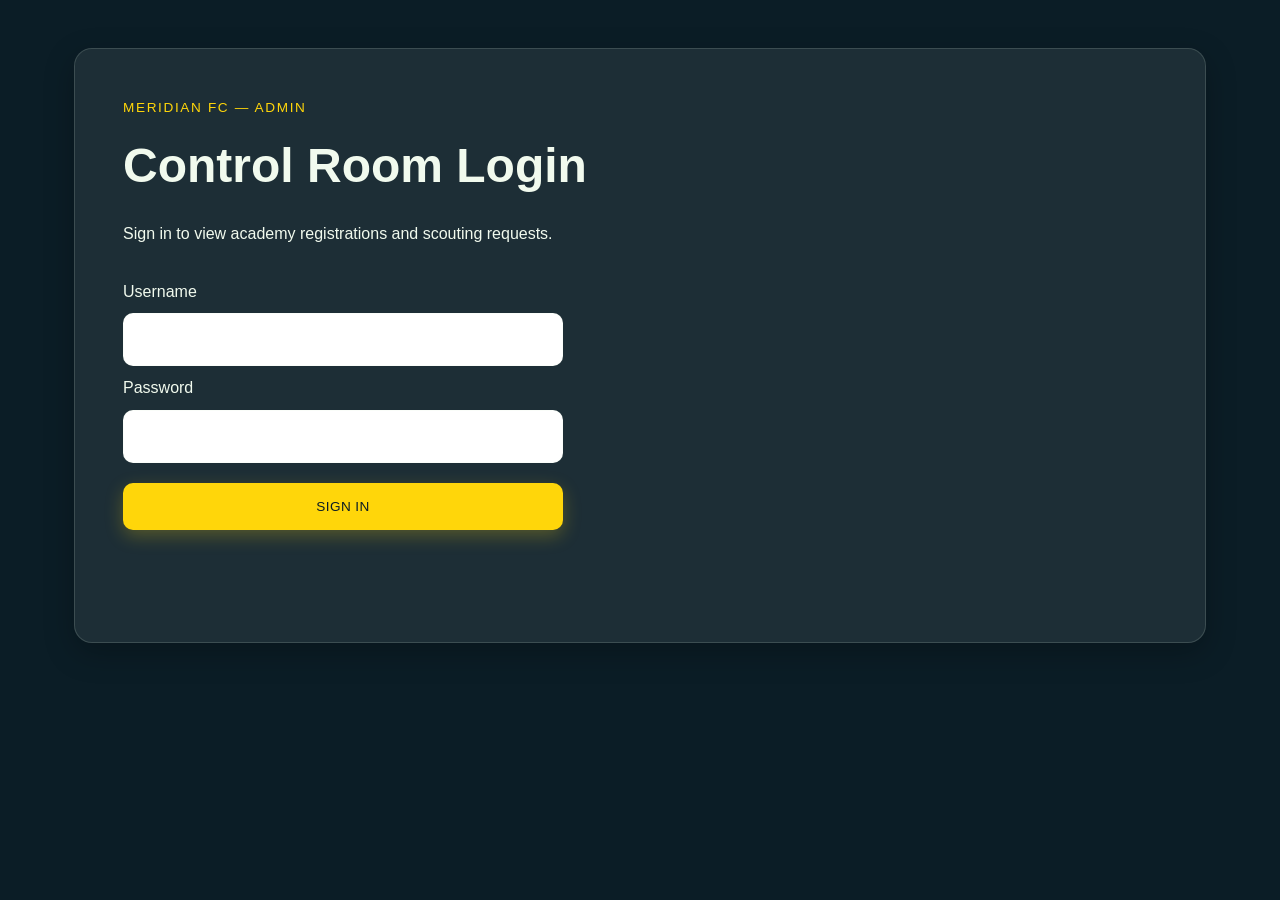
<file: public/admin.html>
<!DOCTYPE html>
<html lang="en">
<head>
  <meta charset="UTF-8">
  <meta name="viewport" content="width=device-width, initial-scale=1.0">
  <title>Meridian FC | Admin</title>
  <link rel="stylesheet" href="css/style.css">
  <link rel="stylesheet" href="css/admin.css">
</head>
<body class="admin-page">
  <main class="admin-shell">
    <section id="loginPanel" class="admin-panel">
      <p class="minute-marker">MERIDIAN FC &mdash; ADMIN</p>
      <h1>Control Room Login</h1>
      <p>Sign in to view academy registrations and scouting requests.</p>
      <form id="adminLoginForm" class="admin-form">
        <label for="adminUsername">Username</label>
        <input id="adminUsername" name="username" autocomplete="username" required>
        <label for="adminPassword">Password</label>
        <input id="adminPassword" name="password" type="password" autocomplete="current-password" required>
        <button class="btn-whistle" type="submit">Sign in</button>
        <p id="loginMessage" class="admin-message" role="alert"></p>
      </form>
    </section>

    <section id="dashboardPanel" class="admin-panel hidden">
      <div class="admin-heading">
        <div>
          <p class="minute-marker">MERIDIAN FC &mdash; ADMIN</p>
          <h1>Saved submissions</h1>
        </div>
        <div class="admin-actions">
          <button id="refreshButton" class="btn-ghost" type="button">Refresh</button>
          <button id="logoutButton" class="btn-ghost" type="button">Log out</button>
        </div>
      </div>
      <p id="dashboardMessage" class="admin-message" role="status"></p>
      <div class="admin-stats">
        <div><strong id="academyCount">0</strong><span>Academy registrations</span></div>
        <div><strong id="scoutingCount">0</strong><span>Scouting requests</span></div>
      </div>
      <h2>Academy registrations</h2>
      <div class="table-wrap"><table><thead><tr><th>Name</th><th>Email</th><th>Mobile</th><th>Submitted</th></tr></thead><tbody id="academyRows"></tbody></table></div>
      <h2>Scouting requests</h2>
      <div class="table-wrap"><table><thead><tr><th>Name</th><th>Opponent club</th><th>Notes</th><th>Status</th><th>Submitted</th></tr></thead><tbody id="scoutingRows"></tbody></table></div>
    </section>
  </main>
  <script src="js/admin.js"></script>
</body>
</html>
</file>
<file: public/css/style.css>
/* =========================================================
   MERIDIAN FC — design tokens
   ========================================================= */
:root {
  --night: #0B1D26;
  --pitch: #14532D;
  --turf: #1E7A46;
  --chalk: #F1FAEE;
  --floodlight: #FFD60A;
  --score-red: #E63946;

  --font-display: 'Anton', sans-serif;
  --font-heading: 'Oswald', sans-serif;
  --font-body: 'Work Sans', sans-serif;

  --radius-md: 10px;
  --radius-lg: 18px;
  --shadow-soft: 0 10px 30px rgba(0,0,0,0.25);
  --shadow-card: 0 4px 14px rgba(0,0,0,0.12);
  --transition-fast: 180ms ease;
  --transition-med: 320ms cubic-bezier(.4,0,.2,1);
}

@media (prefers-reduced-motion: reduce) {
  *, *::before, *::after { animation-duration: 0.01ms !important; transition-duration: 0.01ms !important; }
}

* { box-sizing: border-box; }

html { scroll-behavior: smooth; }

body {
  margin: 0;
  font-family: var(--font-body);
  color: var(--chalk);
  background: var(--night);
  line-height: 1.6;
}

a { color: inherit; text-decoration: none; }
img { max-width: 100%; display: block; }

.visually-hidden {
  position: absolute; width: 1px; height: 1px; overflow: hidden;
  clip: rect(0,0,0,0); white-space: nowrap;
}

.hidden { display: none !important; }

:focus-visible {
  outline: 3px solid var(--floodlight);
  outline-offset: 2px;
}

h1, h2, h3 { font-family: var(--font-heading); font-weight: 600; margin: 0 0 .5rem; }

/* =========================================================
   HEADER / SCOREBOARD TICKER / NAV
   ========================================================= */
.site-header { position: sticky; top: 0; z-index: 50; }

.scoreboard-bar {
  background: var(--score-red);
  overflow: hidden;
  white-space: nowrap;
  border-bottom: 2px solid var(--night);
}
.ticker {
  display: inline-flex;
  animation: ticker-scroll 22s linear infinite;
}
.ticker span {
  font-family: var(--font-heading);
  font-size: .78rem;
  letter-spacing: .04em;
  padding: .35rem 0;
}
@keyframes ticker-scroll {
  from { transform: translateX(0); }
  to   { transform: translateX(-50%); }
}

.main-nav {
  background: rgba(11,29,38,0.92);
  backdrop-filter: blur(6px);
  display: flex;
  align-items: center;
  justify-content: space-between;
  padding: .8rem 1.5rem;
  border-bottom: 1px solid rgba(241,250,238,0.08);
}

.brand { display: flex; align-items: center; gap: .5rem; }
.crest { font-size: 1.4rem; }
.brand-text {
  font-family: var(--font-display);
  letter-spacing: .04em;
  font-size: 1.1rem;
}
.brand-text em { color: var(--floodlight); font-style: normal; }

.nav-links {
  list-style: none;
  display: flex;
  gap: 1.6rem;
  margin: 0;
  padding: 0;
}
.nav-links a {
  font-family: var(--font-heading);
  font-size: .82rem;
  letter-spacing: .03em;
  text-transform: uppercase;
  position: relative;
  padding-bottom: 4px;
}
.nav-links a::after {
  content: "";
  position: absolute;
  left: 0; bottom: 0;
  width: 0; height: 2px;
  background: var(--floodlight);
  transition: width var(--transition-fast);
}
.nav-links a:hover::after,
.nav-links a:focus::after { width: 100%; }

.nav-toggle {
  display: none;
  flex-direction: column;
  gap: 5px;
  background: none;
  border: none;
  cursor: pointer;
  padding: 6px;
}
.nav-toggle span {
  width: 24px; height: 2px; background: var(--chalk); border-radius: 2px;
  transition: var(--transition-fast);
}

/* =========================================================
   HERO
   ========================================================= */
.hero {
  position: relative;
  min-height: 92vh;
  display: flex;
  flex-direction: column;
  align-items: center;
  justify-content: center;
  text-align: center;
  padding: 3rem 1.5rem;
  background:
    radial-gradient(circle at 50% 20%, rgba(30,122,70,0.55), transparent 55%),
    linear-gradient(180deg, var(--night) 0%, #0d2530 60%, var(--pitch) 160%);
  overflow: hidden;
}

.pitch-lines {
  position: absolute;
  inset: 0;
  background:
    repeating-linear-gradient(90deg, transparent 0 7%, rgba(241,250,238,0.04) 7% calc(7% + 1px), transparent calc(7% + 1px) 14%);
  pointer-events: none;
}

.minute-marker {
  font-family: var(--font-heading);
  color: var(--floodlight);
  letter-spacing: .12em;
  text-transform: uppercase;
  font-size: .85rem;
  margin: 0 0 .6rem;
}
.minute-marker--dark { color: var(--pitch); }

.hero-title {
  font-family: var(--font-display);
  font-size: clamp(2.4rem, 7vw, 5.2rem);
  line-height: 1.02;
  letter-spacing: .01em;
  margin: 0 0 1rem;
  text-shadow: var(--shadow-soft);
}

.hero-sub {
  max-width: 46ch;
  color: rgba(241,250,238,0.8);
  font-size: 1.05rem;
}

.hero-actions {
  display: flex;
  gap: 1rem;
  flex-wrap: wrap;
  justify-content: center;
  margin-top: 1.6rem;
}

.btn-whistle, .btn-ghost {
  font-family: var(--font-heading);
  letter-spacing: .03em;
  text-transform: uppercase;
  font-size: .85rem;
  padding: .85rem 1.6rem;
  border-radius: var(--radius-md);
  border: 2px solid transparent;
  cursor: pointer;
  transition: transform var(--transition-fast), box-shadow var(--transition-fast), background var(--transition-fast);
  display: inline-block;
}
.btn-whistle {
  background: var(--floodlight);
  color: var(--night);
  box-shadow: 0 6px 18px rgba(255,214,10,0.25);
}
.btn-whistle:hover { transform: translateY(-3px); box-shadow: 0 10px 24px rgba(255,214,10,0.35); }
.btn-whistle.btn-small { padding: .55rem 1.1rem; font-size: .75rem; }

.btn-ghost {
  background: transparent;
  color: var(--chalk);
  border-color: rgba(241,250,238,0.4);
}
.btn-ghost:hover { border-color: var(--floodlight); color: var(--floodlight); transform: translateY(-3px); }

.scroll-cue { position: absolute; bottom: 1.6rem; display: flex; flex-direction: column; align-items: center; gap: .4rem; opacity: .7; }
.scroll-cue span {
  width: 1px; height: 34px; background: var(--chalk);
  animation: cue-pulse 1.8s ease-in-out infinite;
}
.scroll-cue p { font-size: .7rem; letter-spacing: .1em; text-transform: uppercase; margin: 0; }
@keyframes cue-pulse { 0%,100% { opacity: .2; } 50% { opacity: 1; } }

/* =========================================================
   SECTIONS — shared
   ========================================================= */
.section { padding: 5rem 1.5rem; }
.section-dark { background: var(--night); }
.section-light { background: var(--chalk); color: var(--night); }
.section-light h2, .section-light h3 { color: var(--pitch); }

.section-head {
  max-width: 720px;
  margin: 0 auto 2.8rem;
  text-align: center;
}
.section-head h2 { font-size: clamp(1.8rem, 4vw, 2.6rem); }
.section-lede { opacity: .85; max-width: 56ch; margin: 0 auto; }

/* =========================================================
   15' GALLERY — CSS Grid
   ========================================================= */
.gallery-grid {
  display: grid;
  grid-template-columns: repeat(4, 1fr);
  gap: 1.5rem;
  max-width: 1200px;
  margin: 0 auto;
}
.gallery-card {
  background: rgba(241,250,238,0.04);
  border: 1px solid rgba(241,250,238,0.08);
  border-radius: var(--radius-lg);
  padding: 1.2rem;
  grid-column: span 2;
  transition: transform var(--transition-med), box-shadow var(--transition-med);
}
.gallery-card:hover { transform: translateY(-6px); box-shadow: var(--shadow-soft); }
.gallery-card--wide { grid-column: span 4; }
.gallery-card h3 { font-size: 1rem; color: var(--floodlight); }
.gallery-card .caption { font-size: .82rem; opacity: .7; margin: .6rem 0 0; }
.gallery-card img, .gallery-card video, .gallery-card svg, .gallery-card canvas {
  border-radius: var(--radius-md);
  width: 100%;
}
.gallery-card audio { width: 100%; }

.ratio-16x9 { position: relative; padding-top: 56.25%; border-radius: var(--radius-md); overflow: hidden; }
.ratio-16x9 iframe { position: absolute; inset: 0; width: 100%; height: 100%; border: 0; }

#pitchCanvas { background: var(--pitch); border-radius: var(--radius-md); width: 100%; height: auto; }

/* =========================================================
   30' TACTICS (Bootstrap area — light custom touches only)
   ========================================================= */
.tactics-navbar { border: 1px solid rgba(20,83,45,0.15); }
.tactics-card { border: none; transition: transform var(--transition-fast); }
.tactics-card:hover { transform: translateY(-4px); }

/* =========================================================
   45' CONTROL ROOM — flexbox grid + JS-driven widgets
   ========================================================= */
.control-grid {
  display: flex;
  flex-wrap: wrap;
  gap: 1.5rem;
  max-width: 1200px;
  margin: 0 auto;
  justify-content: center;
}
.control-card {
  background: rgba(241,250,238,0.04);
  border: 1px solid rgba(241,250,238,0.08);
  border-radius: var(--radius-lg);
  padding: 1.5rem;
  flex: 1 1 260px;
  max-width: 340px;
  text-align: center;
}
.control-card h3 { font-size: 1rem; color: var(--floodlight); margin-bottom: 1rem; }

.score-counter { display: flex; align-items: center; justify-content: center; gap: 1.2rem; margin-bottom: .8rem; }
.score-btn {
  width: 42px; height: 42px; border-radius: 50%;
  border: 2px solid var(--floodlight);
  background: transparent; color: var(--floodlight);
  font-size: 1.4rem; cursor: pointer;
  transition: background var(--transition-fast), transform var(--transition-fast);
}
.score-btn:hover { background: var(--floodlight); color: var(--night); transform: scale(1.08); }
.score-value { font-family: var(--font-display); font-size: 2.4rem; min-width: 2ch; }

.kit-swatch-area {
  border-radius: var(--radius-md);
  padding: 1.2rem;
  margin-bottom: 1rem;
  background: rgba(255,255,255,0.03);
  transition: background var(--transition-med);
  font-size: .85rem;
}
.kit-buttons { display: flex; gap: .6rem; justify-content: center; }
.kit-btn {
  width: 32px; height: 32px; border-radius: 50%;
  border: 2px solid rgba(241,250,238,0.5);
  cursor: pointer;
  transition: transform var(--transition-fast);
}
.kit-btn:hover { transform: scale(1.15); }

.zoom-frame { overflow: hidden; border-radius: var(--radius-md); margin-bottom: .6rem; }
.zoom-frame img { transition: transform var(--transition-med); }
.zoom-frame img.zoomed { transform: scale(1.25); }

.switch-img { border-radius: var(--radius-md); margin-bottom: .8rem; aspect-ratio: 4/3; object-fit: cover; }
.thumb-row { display: flex; gap: .5rem; justify-content: center; }
.thumb-btn {
  font-family: var(--font-heading);
  font-size: .72rem;
  text-transform: uppercase;
  letter-spacing: .04em;
  padding: .4rem .8rem;
  border-radius: 6px;
  border: 1px solid rgba(241,250,238,0.3);
  background: transparent;
  color: var(--chalk);
  cursor: pointer;
  transition: background var(--transition-fast), color var(--transition-fast);
}
.thumb-btn:hover, .thumb-btn.active { background: var(--floodlight); color: var(--night); border-color: var(--floodlight); }

.bench-list {
  list-style: none;
  margin: 1rem 0 0;
  padding: 0;
  text-align: left;
  font-size: .88rem;
}
.bench-list li { padding: .4rem 0; border-bottom: 1px dashed rgba(241,250,238,0.15); }

/* =========================================================
   60' ACADEMY FORM
   ========================================================= */
.reg-form {
  max-width: 480px;
  margin: 0 auto;
  display: flex;
  flex-direction: column;
  gap: 1.1rem;
}
.form-row { display: flex; flex-direction: column; gap: .35rem; text-align: left; }
.form-row label {
  font-family: var(--font-heading);
  font-size: .8rem;
  letter-spacing: .03em;
  text-transform: uppercase;
  color: var(--pitch);
}
.form-row input {
  padding: .75rem .9rem;
  border-radius: var(--radius-md);
  border: 2px solid rgba(20,83,45,0.2);
  font-family: var(--font-body);
  font-size: .95rem;
  transition: border-color var(--transition-fast), box-shadow var(--transition-fast);
}
.form-row input:focus { border-color: var(--turf); box-shadow: 0 0 0 3px rgba(30,122,70,0.15); }
.form-row input.invalid { border-color: var(--score-red); }
.form-row input.valid { border-color: var(--turf); }

.error-msg { color: var(--score-red); font-size: .78rem; min-height: 1.1em; }
.success-msg {
  background: rgba(30,122,70,0.12);
  color: var(--pitch);
  border: 1px solid var(--turf);
  padding: .8rem 1rem;
  border-radius: var(--radius-md);
  font-size: .9rem;
  text-align: center;
}

/* =========================================================
   75' LIVE LOOKUP
   ========================================================= */
.lookup-box {
  max-width: 560px;
  margin: 0 auto 2rem;
  display: flex;
  gap: .6rem;
}
.lookup-box input {
  flex: 1;
  padding: .8rem 1rem;
  border-radius: var(--radius-md);
  border: none;
  font-family: var(--font-body);
  font-size: .95rem;
}

.team-results {
  max-width: 720px;
  margin: 0 auto;
  display: grid;
  gap: 1rem;
}
.team-card {
  display: flex;
  gap: 1rem;
  align-items: center;
  background: rgba(241,250,238,0.05);
  border: 1px solid rgba(241,250,238,0.1);
  border-radius: var(--radius-md);
  padding: 1rem;
}
.team-card img { width: 64px; height: 64px; object-fit: contain; background: #fff; border-radius: 8px; padding: 4px; }
.team-card h3 { margin: 0 0 .2rem; font-size: 1rem; color: var(--floodlight); }
.team-card p { margin: 0; font-size: .85rem; opacity: .8; }

.caption { font-size: .85rem; opacity: .75; text-align: center; }

/* =========================================================
   FOOTER
   ========================================================= */
.site-footer { background: #081319; padding: 3.5rem 1.5rem 2rem; }
.footer-inner { max-width: 1000px; margin: 0 auto; text-align: center; }
.footer-grid {
  display: flex;
  flex-wrap: wrap;
  justify-content: space-between;
  gap: 2rem;
  text-align: left;
  margin: 1.5rem 0 2rem;
  padding-top: 1.5rem;
  border-top: 1px solid rgba(241,250,238,0.1);
}
.footer-links { list-style: none; display: flex; gap: 1.2rem; padding: 0; margin: 0; }
.fine-print { font-size: .75rem; opacity: .5; }

/* =========================================================
   RESPONSIVE — MEDIA QUERIES
   ========================================================= */
@media (max-width: 900px) {
  .gallery-grid { grid-template-columns: repeat(2, 1fr); }
  .gallery-card { grid-column: span 2 !important; }
}

@media (max-width: 720px) {
  .nav-links {
    position: absolute;
    top: 100%; left: 0; right: 0;
    flex-direction: column;
    background: rgba(11,29,38,0.98);
    padding: 1.2rem 1.5rem;
    gap: 1rem;
    max-height: 0;
    overflow: hidden;
    transition: max-height var(--transition-med);
  }
  .nav-links.open { max-height: 400px; }
  .nav-toggle { display: flex; }
  .gallery-grid { grid-template-columns: 1fr; }
  .footer-grid { flex-direction: column; }
  .lookup-box { flex-direction: column; }
}
</file>
<file: public/css/admin.css>
.admin-page { min-height: 100vh; background: var(--night); }
.admin-shell { width: min(1180px, 100%); margin: 0 auto; padding: 3rem 1.5rem; }
.admin-panel { background: rgba(241,250,238,.08); border: 1px solid rgba(241,250,238,.15); border-radius: var(--radius-lg); padding: clamp(1.5rem, 4vw, 3rem); box-shadow: var(--shadow-soft); }
.admin-panel h1 { font-size: clamp(2rem, 5vw, 3rem); }
.admin-panel h2 { margin-top: 2.5rem; color: var(--floodlight); }
.admin-form { display: grid; gap: .55rem; max-width: 440px; margin-top: 2rem; }
.admin-form input { border: 1px solid rgba(241,250,238,.35); border-radius: var(--radius-md); padding: .8rem; font: inherit; }
.admin-form .btn-whistle { margin-top: .75rem; }
.admin-message { min-height: 1.5em; color: var(--floodlight); }
.admin-heading { display: flex; justify-content: space-between; gap: 1rem; align-items: flex-start; }
.admin-actions { display: flex; gap: .6rem; }
.admin-stats { display: flex; flex-wrap: wrap; gap: 1rem; margin: 2rem 0; }
.admin-stats div { min-width: 190px; padding: 1rem; background: rgba(20,83,45,.7); border-radius: var(--radius-md); }
.admin-stats strong, .admin-stats span { display: block; }
.admin-stats strong { font: 2rem var(--font-display); color: var(--floodlight); }
.admin-stats span { font-size: .85rem; }
.table-wrap { overflow-x: auto; }
.admin-panel table { width: 100%; border-collapse: collapse; min-width: 680px; }
.admin-panel th, .admin-panel td { text-align: left; padding: .8rem; border-bottom: 1px solid rgba(241,250,238,.15); vertical-align: top; }
.admin-panel th { color: var(--floodlight); font-family: var(--font-heading); text-transform: uppercase; font-size: .8rem; }
@media (max-width: 650px) { .admin-heading { flex-direction: column; } .admin-actions { width: 100%; } }
</file>
